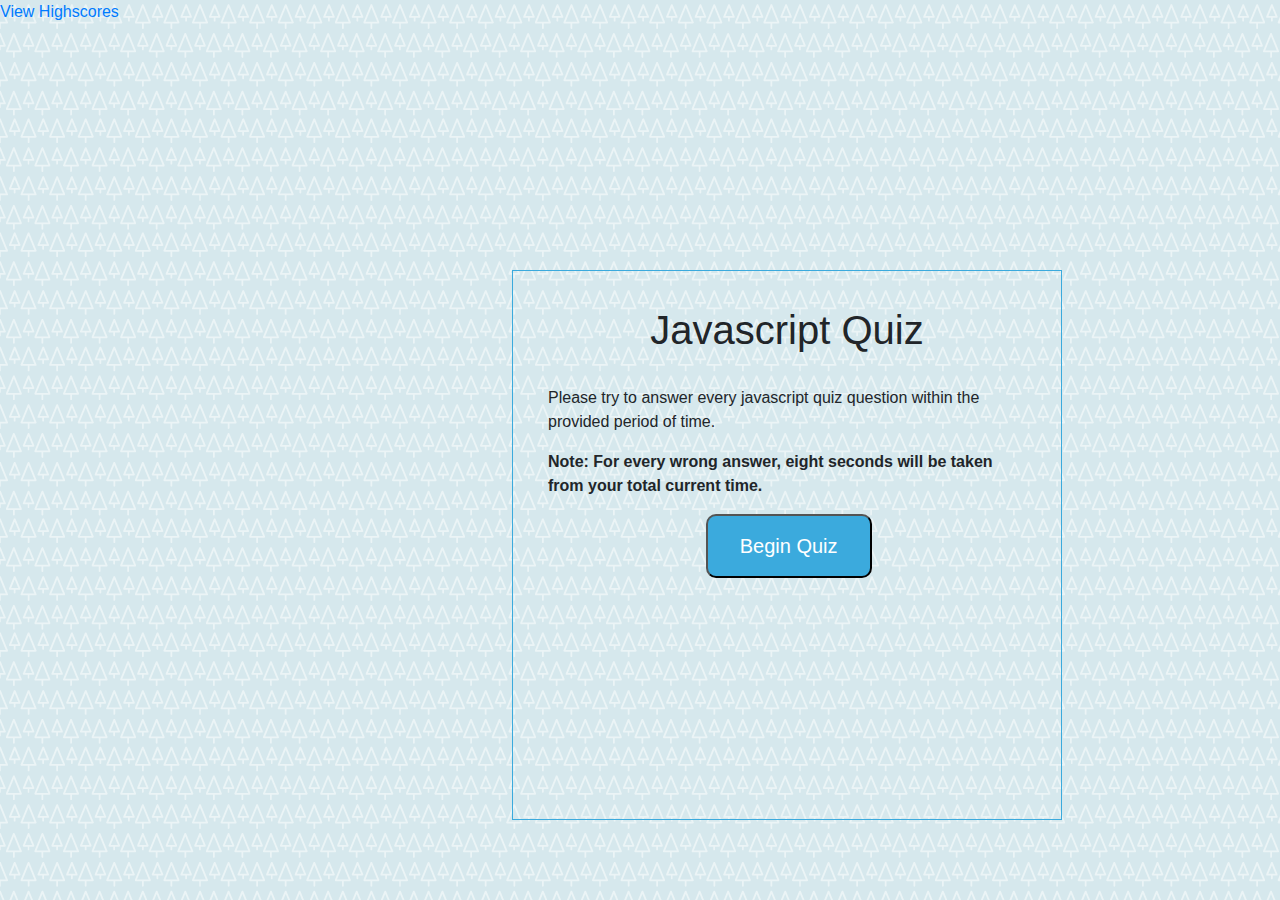
<file: index.html>
<!DOCTYPE html>
<html lang="en">

<head>
    <style>
        body {
            background-image: url(trees.png);
            background-color: #cccccc;
        }
    </style>

    <link rel="stylesheet" href="https://stackpath.bootstrapcdn.com/font-awesome/4.7.0/css/font-awesome.min.css">
    <meta charset="UTF-8">
    <meta name="viewport" content="width=device-width, initial-scale=1.0">

    <link rel="stylesheet" href="https://stackpath.bootstrapcdn.com/bootstrap/4.5.2/css/bootstrap.min.css"
        integrity="sha384-JcKb8q3iqJ61gNV9KGb8thSsNjpSL0n8PARn9HuZOnIxN0hoP+VmmDGMN5t9UJ0Z" crossorigin="anonymous">
    <link rel="stylesheet" type="text/css" href="style.css">

    <title>Code Quiz</title>
</head>

<body>

    <a href="highScores.html">View Highscores</a>

    <div class="wrapper">

        <div id="currentTime"></div>

        <div id="quizContent">
            <h1> Javascript Quiz</h1>
            <br>
            <p> Please try to answer every javascript quiz question within the provided period of time.

            <p><strong> Note: For every wrong answer, eight seconds will be taken from your total current time.</strong>
            </p>
            </p>
            <ul id="optionsUl"></ul>

            <button id="startingTime">Begin Quiz</button>
        </div>

    </div>


    <script src="quizQuestions.js"></script>

</body>

</html>
</file>
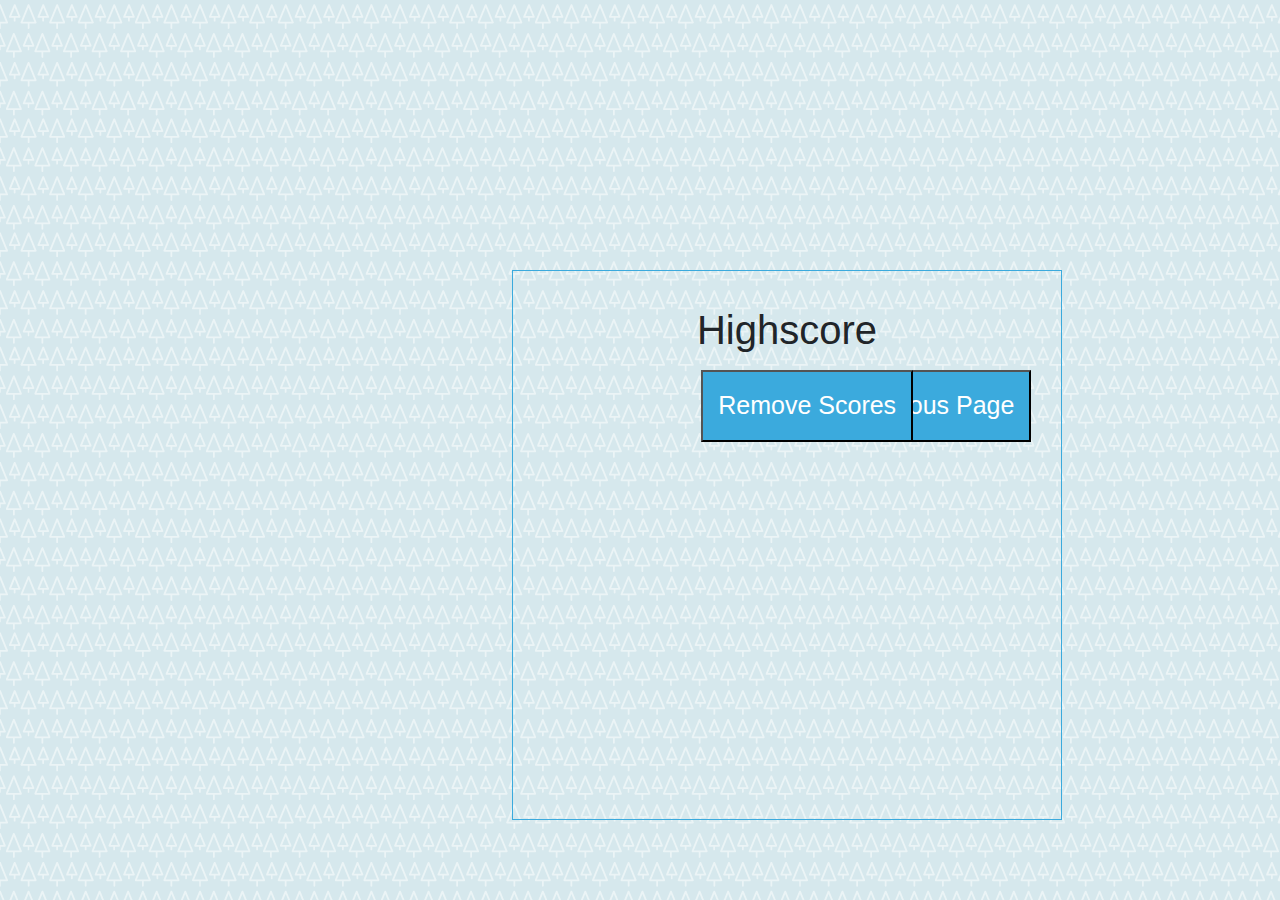
<file: highScores.html>
<!DOCTYPE html>
<html lang="en">

<head>
    <style>
        body {
            background-image: url(trees.png);
            background-color: #cccccc;
        }
    </style>
    <link rel="stylesheet" href="https://stackpath.bootstrapcdn.com/font-awesome/4.7.0/css/font-awesome.min.css">

    <meta charset="UTF-8">

    <meta name="viewport" content="width=device-width, initial-scale=1.0">

    <meta http-equiv="X-UA-Compatible" content="ie=edge">

    <link rel="stylesheet" type="text/css" href="style.css">
    <link rel="stylesheet" href="https://stackpath.bootstrapcdn.com/bootstrap/4.5.2/css/bootstrap.min.css"
        integrity="sha384-JcKb8q3iqJ61gNV9KGb8thSsNjpSL0n8PARn9HuZOnIxN0hoP+VmmDGMN5t9UJ0Z" crossorigin="anonymous">

    <title>High Scores</title>

</head>

<body>

    <div class="wrapper">

        <div id="currentTime"></div>

        <div id="quizContent">
            <h1>Highscore</h1>
            <ul id="highScore"></ul>

            <button id="previousPage">Previous Page</button>
            <button id="remove" value="reset">Remove Scores</button>
        </div>
    </div>
    <script src="highScores.js"></script>
</body>

</html>
</file>
<file: style.css>
.wrapper {
            position: absolute;
            left: 40%;
            top: 30%;
            width: 550px;
            height: 550px;
            border: 1px solid rgb(59, 170, 221);
        }
        #startingTime {
            background-color: rgb(59, 170, 221);
            margin-left: 33%;
            padding: 15px 32px;
            font-size: 20px;
            color: white;
        }
        #quizContent {
            margin: 35px;
        }

        #currentTime {
            float: right;
        }

        #remove {
            background-color: rgb(59, 170, 221);
            position: relative;
            padding: 15px;
            font-size: 25px;
            color: white;
            top: 35%;
            right: 10%;
            text-align: center;
        }


        #previousPage {
            background-color: rgb(59, 170, 221);
            position: relative;
            padding: 15px;
            font-size: 25px;
            color: white;
            top: 35%;
            left: 60%;
            width: auto;
            text-align: center;
            text-decoration: none;
        }



       
        button {
            border-radius: 10px;
        }

        textarea {
            width: 85%;
            margin: 15px;
        }

        #Submit {
            background-color: rgb(59, 170, 221);
            margin-left: 35%;
            padding: 20px 35px;
            font-size: 20px;
            color: white;
        }

        label {
            margin-right: 10px;
        }
        input {
            margin-bottom: 20px;
            width: 50%;
            border: 1px solid lightgray;
        }

        h1 {
            text-align: center;
        }

        li {
            background-color: rgb(59, 170, 221);
            margin-top: 12px;
            padding: 10px 20px;
            width: 70%;
            font-size: 20px;
            color: white;
        }

        #createDiv {
            margin-top: 20px;
            border-top: 1px solid lightgray;
        }

        /* Start media queries */
        /* A Media Query max-width: 786px */
@media screen and (max-width: 786px) {
    /* Resized content to fit 786px  */
        body {
            max-width: 786px;
        }
    /* Resized main-content to fit 786px  */
    #wrapper {
        position: absolute;
        left: 30%;
    }

    a {
        margin-left: 30%;
    }
        #previousPage {
            
            position: relative;
            left: 60%;
        }

        #remove {
            
            position: relative;
            right: 10%;
            
        }
    }
        
    /* A Media Query max-width: 640px */
    @media screen and (max-width: 640px) {
     /* Resized content to fit 640px  */
     body {
            min-width: 640px;
        }
    /* Resized main-content to fit 640px  */
    .wrapper {
        position: absolute;
        left: 15%;
    }
      a {
          margin-left: 15%;
      }

     
}
</file>
